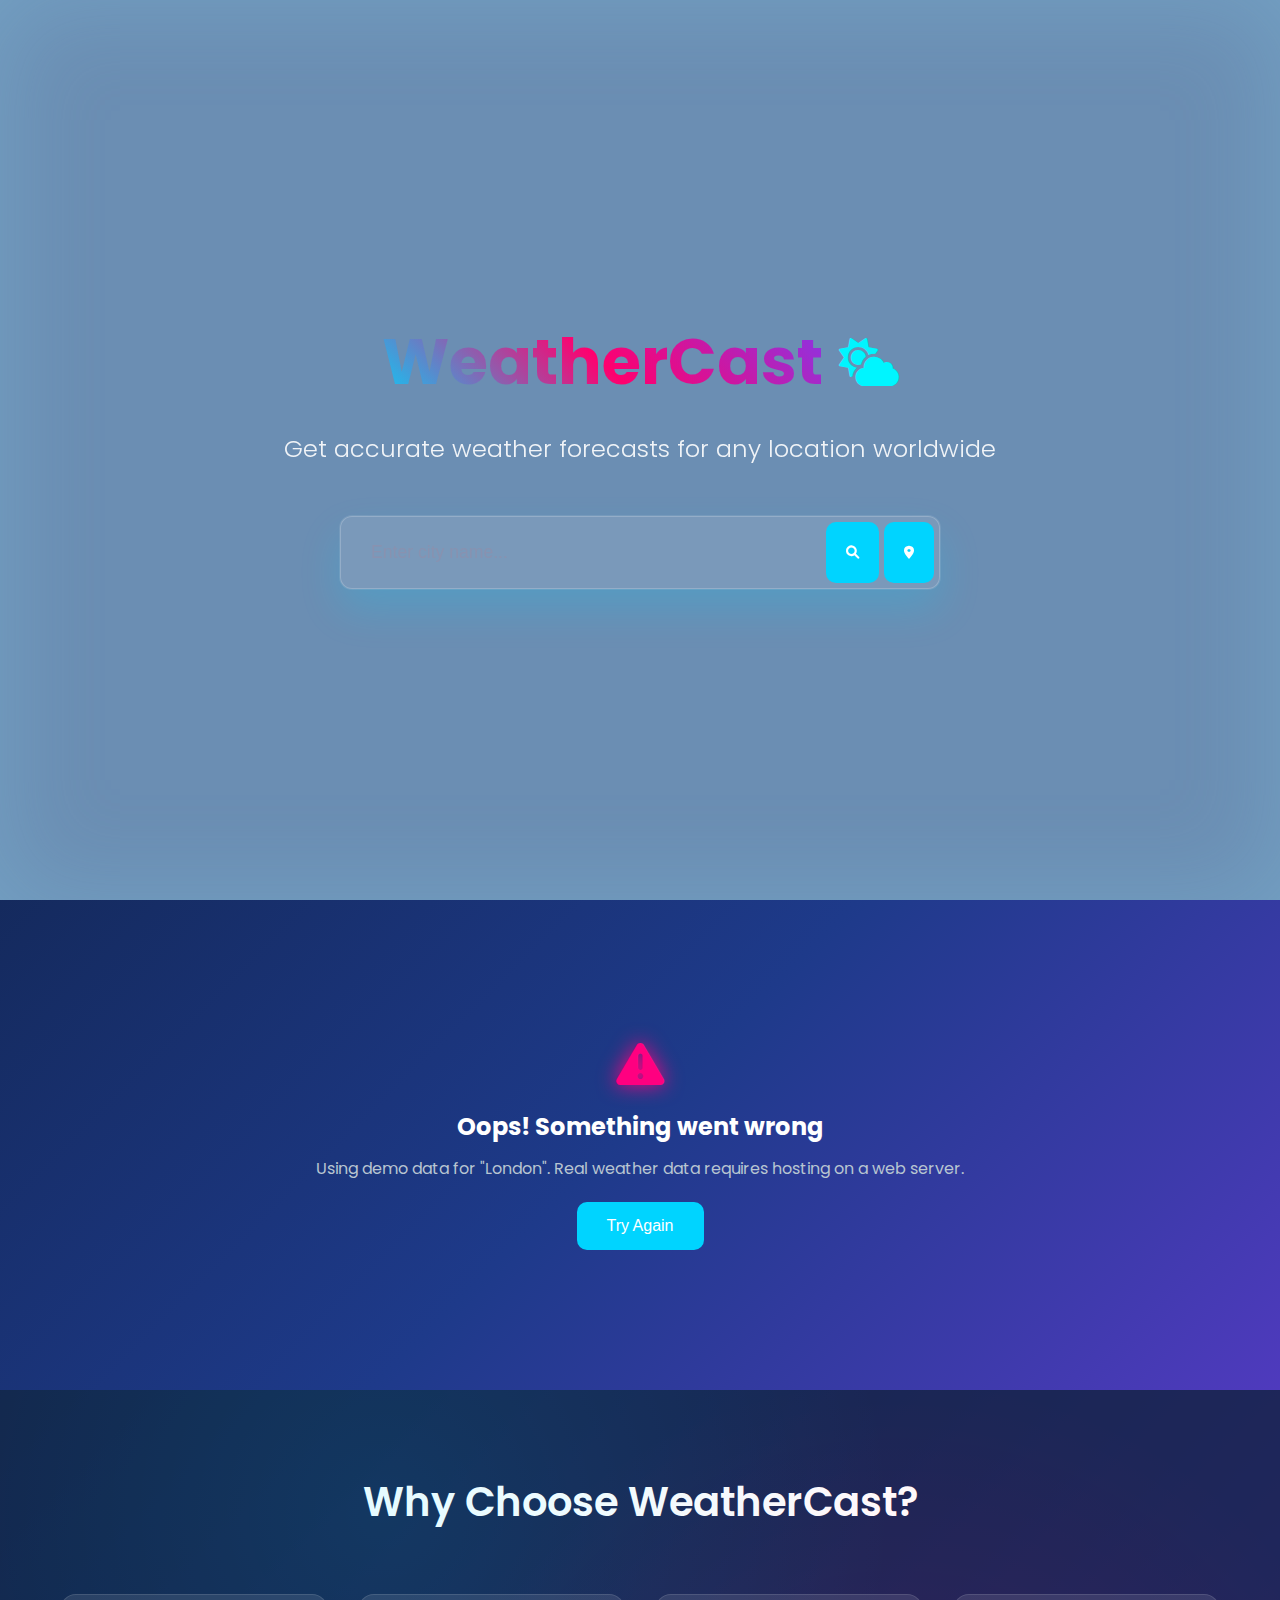
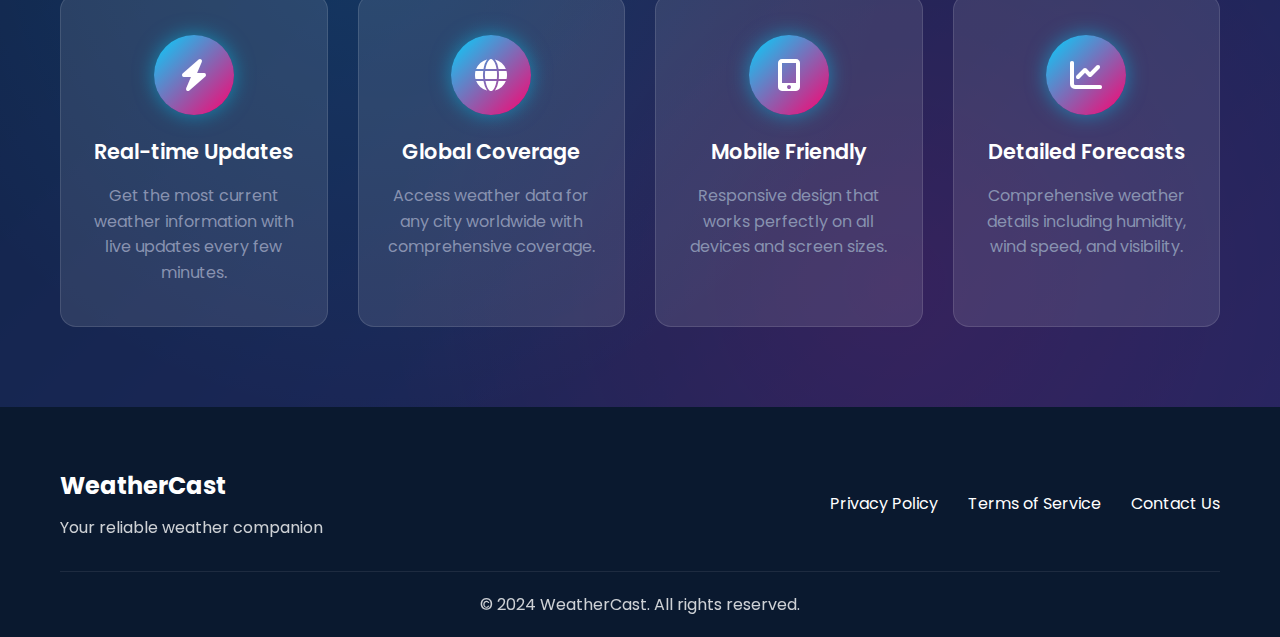
<file: index.html>
<!DOCTYPE html>
<html lang="en">
<head>
  <meta charset="UTF-8">
  <meta name="viewport" content="width=device-width, initial-scale=1.0">
  <title>WeatherCast - Your Weather Companion</title>
  <link href="https://fonts.googleapis.com/css2?family=Poppins:wght@300;400;500;600;700&display=swap" rel="stylesheet">
  <link rel="stylesheet" href="https://cdnjs.cloudflare.com/ajax/libs/font-awesome/6.0.0/css/all.min.css">
  <link rel="stylesheet" href="CSS/style.css">
</head>

<body>
  <!-- Hero Section -->
  <section class="hero">
    <div class="hero-background">
      <div class="weather-animation">
        <div class="cloud cloud1"></div>
        <div class="cloud cloud2"></div>
        <div class="cloud cloud3"></div>
        <div class="sun"></div>
      </div>
      <!-- 3D Floating Particles -->
      <div class="particles-container">
        <div class="particle particle-1"></div>
        <div class="particle particle-2"></div>
        <div class="particle particle-3"></div>
        <div class="particle particle-4"></div>
        <div class="particle particle-5"></div>
        <div class="particle particle-6"></div>
        <div class="particle particle-7"></div>
        <div class="particle particle-8"></div>
      </div>
    </div>
    
    <div class="hero-content">
      <div class="container">
        <h1 class="hero-title">
          <span class="gradient-text">WeatherCast</span>
          <i class="fas fa-cloud-sun"></i>
        </h1>
        <p class="hero-subtitle">Get accurate weather forecasts for any location worldwide</p>
        
        <!-- Search Bar -->
        <div class="search-container">
          <div class="search-box">
            <input type="text" id="cityInput" placeholder="Enter city name..." autocomplete="off">
            <button id="searchBtn" class="search-btn">
              <i class="fas fa-search"></i>
            </button>
            <button id="locationBtn" class="location-btn" title="Use current location">
              <i class="fas fa-map-marker-alt"></i>
            </button>
          </div>
        </div>
      </div>
    </div>
  </section>

  <!-- Weather Display Section -->
  <section class="weather-section">
    <div class="container">
      <div class="weather-card" id="weatherCard" style="display: none;">
        <div class="weather-header">
          <div class="location-info">
            <h2 id="cityName">Loading...</h2>
            <p id="countryName">Loading...</p>
          </div>
          <div class="weather-icon" id="weatherIcon">
            <i class="fas fa-sun"></i>
          </div>
        </div>
        
        <div class="weather-main">
          <div class="temperature">
            <span id="temperature">--</span>
            <span class="unit">°C</span>
          </div>
          <div class="weather-description" id="weatherDescription">Loading...</div>
        </div>
        
        <div class="weather-details">
          <div class="detail-item">
            <i class="fas fa-eye"></i>
            <span>Visibility</span>
            <span id="visibility">-- km</span>
          </div>
          <div class="detail-item">
            <i class="fas fa-tint"></i>
            <span>Humidity</span>
            <span id="humidity">--%</span>
          </div>
          <div class="detail-item">
            <i class="fas fa-wind"></i>
            <span>Wind Speed</span>
            <span id="windSpeed">-- m/s</span>
          </div>
          <div class="detail-item">
            <i class="fas fa-thermometer-half"></i>
            <span>Feels Like</span>
            <span id="feelsLike">--°C</span>
          </div>
        </div>
      </div>
      
      <!-- 3-Day Forecast Section -->
      <div class="forecast-container" id="forecastContainer" style="display: none;">
        <h2 class="forecast-title">3-Day Forecast</h2>
        <div class="forecast-grid" id="forecastGrid">
          <!-- Forecast cards will be inserted here by JavaScript -->
        </div>
      </div>
      
      <!-- Loading State -->
      <div class="loading-state" id="loadingState">
        <div class="loading-spinner"></div>
        <p>Fetching weather data...</p>
      </div>
      
      <!-- Error State -->
      <div class="error-state" id="errorState" style="display: none;">
        <i class="fas fa-exclamation-triangle"></i>
        <h3>Oops! Something went wrong</h3>
        <p id="errorMessage">Unable to fetch weather data. Please try again.</p>
        <button class="retry-btn" onclick="retryWeather()">Try Again</button>
      </div>
    </div>
  </section>

  <!-- Features Section -->
  <section class="features-section">
    <div class="container">
      <h2 class="section-title">Why Choose WeatherCast?</h2>
      <div class="features-grid">
        <div class="feature-card">
          <div class="feature-icon">
            <i class="fas fa-bolt"></i>
          </div>
          <h3>Real-time Updates</h3>
          <p>Get the most current weather information with live updates every few minutes.</p>
        </div>
        
        <div class="feature-card">
          <div class="feature-icon">
            <i class="fas fa-globe"></i>
          </div>
          <h3>Global Coverage</h3>
          <p>Access weather data for any city worldwide with comprehensive coverage.</p>
        </div>
        
        <div class="feature-card">
          <div class="feature-icon">
            <i class="fas fa-mobile-alt"></i>
          </div>
          <h3>Mobile Friendly</h3>
          <p>Responsive design that works perfectly on all devices and screen sizes.</p>
        </div>
        
        <div class="feature-card">
          <div class="feature-icon">
            <i class="fas fa-chart-line"></i>
          </div>
          <h3>Detailed Forecasts</h3>
          <p>Comprehensive weather details including humidity, wind speed, and visibility.</p>
        </div>
      </div>
    </div>
  </section>

  <!-- Footer -->
  <footer class="footer">
    <div class="container">
      <div class="footer-content">
        <div class="footer-brand">
          <h3>WeatherCast</h3>
          <p>Your reliable weather companion</p>
        </div>
        <div class="footer-links">
          <a href="#privacy">Privacy Policy</a>
          <a href="#terms">Terms of Service</a>
          <a href="#contact">Contact Us</a>
        </div>
      </div>
      <div class="footer-bottom">
        <p>&copy; 2024 WeatherCast. All rights reserved.</p>
      </div>
    </div>
  </footer>

  <script src="JS/script.js"></script>
</body>
</html>
</file>
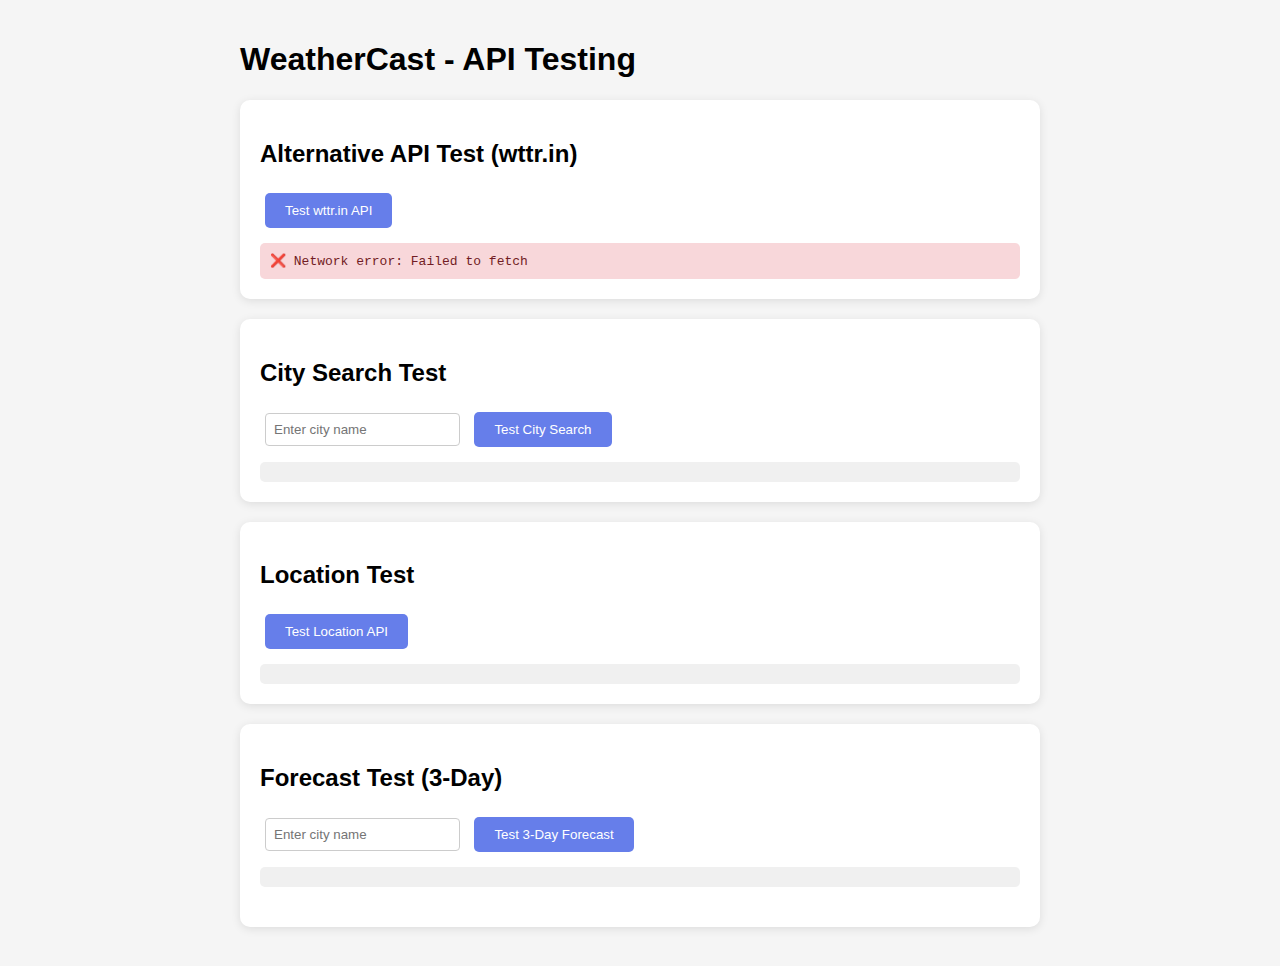
<file: api-test.html>
<!DOCTYPE html>
<html lang="en">
<head>
    <meta charset="UTF-8">
    <meta name="viewport" content="width=device-width, initial-scale=1.0">
    <title>API Test - WeatherCast</title>
    <style>
        body {
            font-family: Arial, sans-serif;
            max-width: 800px;
            margin: 0 auto;
            padding: 20px;
            background: #f5f5f5;
        }
        .test-section {
            background: white;
            padding: 20px;
            margin: 20px 0;
            border-radius: 10px;
            box-shadow: 0 2px 10px rgba(0,0,0,0.1);
        }
        .test-button {
            background: #667eea;
            color: white;
            border: none;
            padding: 10px 20px;
            border-radius: 5px;
            cursor: pointer;
            margin: 5px;
        }
        .test-button:hover {
            background: #5a6fd8;
        }
        .test-result {
            margin-top: 10px;
            padding: 10px;
            background: #f0f0f0;
            border-radius: 5px;
            font-family: monospace;
            white-space: pre-wrap;
        }
        .success { background: #d4edda; color: #155724; }
        .error { background: #f8d7da; color: #721c24; }
        .info { background: #d1ecf1; color: #0c5460; }
    </style>
</head>
<body>
    <h1>WeatherCast - API Testing</h1>
    
    <div class="test-section">
        <h2>Alternative API Test (wttr.in)</h2>
        <button class="test-button" onclick="testAlternativeAPI()">Test wttr.in API</button>
        <div id="altResult" class="test-result"></div>
    </div>
    
    <div class="test-section">
        <h2>City Search Test</h2>
        <input type="text" id="cityInput" placeholder="Enter city name" style="padding: 8px; margin: 5px; border: 1px solid #ccc; border-radius: 4px;">
        <button class="test-button" onclick="testCitySearch()">Test City Search</button>
        <div id="cityResult" class="test-result"></div>
    </div>
    
    <div class="test-section">
        <h2>Location Test</h2>
        <button class="test-button" onclick="testLocationAPI()">Test Location API</button>
        <div id="locationResult" class="test-result"></div>
    </div>
    
    <div class="test-section">
        <h2>Forecast Test (3-Day)</h2>
        <input type="text" id="forecastCityInput" placeholder="Enter city name" style="padding: 8px; margin: 5px; border: 1px solid #ccc; border-radius: 4px;">
        <button class="test-button" onclick="testForecast()">Test 3-Day Forecast</button>
        <div id="forecastResult" class="test-result"></div>
        <div id="forecastCards" style="margin-top: 20px;"></div>
    </div>

    <script>
        async function testAlternativeAPI() {
            const result = document.getElementById('altResult');
            result.textContent = 'Testing wttr.in API...';
            result.className = 'test-result info';
            
            try {
                const response = await fetch('https://wttr.in/London?format=j1');
                if (response.ok) {
                    const data = await response.json();
                    result.textContent = `✅ wttr.in API working!\n\nCity: ${data.nearest_area[0].areaName[0].value}\nCountry: ${data.nearest_area[0].country[0].value}\nTemperature: ${data.current_condition[0].temp_C}°C\nWeather: ${data.current_condition[0].weatherDesc[0].value}\nHumidity: ${data.current_condition[0].humidity}%`;
                    result.className = 'test-result success';
                } else {
                    result.textContent = `❌ API error: ${response.status}`;
                    result.className = 'test-result error';
                }
            } catch (error) {
                result.textContent = `❌ Network error: ${error.message}`;
                result.className = 'test-result error';
            }
        }
        
        async function testCitySearch() {
            const city = document.getElementById('cityInput').value || 'London';
            const result = document.getElementById('cityResult');
            result.textContent = `Testing city search for: ${city}...`;
            result.className = 'test-result info';
            
            try {
                const response = await fetch(`https://wttr.in/${encodeURIComponent(city)}?format=j1`);
                if (response.ok) {
                    const data = await response.json();
                    result.textContent = `✅ City search working!\n\nCity: ${data.nearest_area[0].areaName[0].value}\nCountry: ${data.nearest_area[0].country[0].value}\nTemperature: ${data.current_condition[0].temp_C}°C\nWeather: ${data.current_condition[0].weatherDesc[0].value}\nFeels like: ${data.current_condition[0].FeelsLikeC}°C\nWind: ${data.current_condition[0].windspeedKmph} km/h\nVisibility: ${data.current_condition[0].visibility} km`;
                    result.className = 'test-result success';
                } else {
                    result.textContent = `❌ City not found: ${response.status}`;
                    result.className = 'test-result error';
                }
            } catch (error) {
                result.textContent = `❌ Network error: ${error.message}`;
                result.className = 'test-result error';
            }
        }
        
        function testLocationAPI() {
            const result = document.getElementById('locationResult');
            result.textContent = 'Testing geolocation and location API...';
            result.className = 'test-result info';
            
            if (!navigator.geolocation) {
                result.textContent = '❌ Geolocation not supported';
                result.className = 'test-result error';
                return;
            }
            
            navigator.geolocation.getCurrentPosition(
                async (position) => {
                    const { latitude, longitude } = position.coords;
                    result.textContent = `Location found: ${latitude}, ${longitude}\nTesting weather API...`;
                    
                    try {
                        const response = await fetch(`https://wttr.in/${latitude},${longitude}?format=j1`);
                        if (response.ok) {
                            const data = await response.json();
                            result.textContent = `✅ Location API working!\n\nCoordinates: ${latitude}, ${longitude}\nCity: ${data.nearest_area[0].areaName[0].value}\nCountry: ${data.nearest_area[0].country[0].value}\nTemperature: ${data.current_condition[0].temp_C}°C\nWeather: ${data.current_condition[0].weatherDesc[0].value}`;
                            result.className = 'test-result success';
                        } else {
                            result.textContent = `❌ Location API error: ${response.status}`;
                            result.className = 'test-result error';
                        }
                    } catch (error) {
                        result.textContent = `❌ Location API error: ${error.message}`;
                        result.className = 'test-result error';
                    }
                },
                (error) => {
                    result.textContent = `❌ Geolocation error: ${error.message}`;
                    result.className = 'test-result error';
                }
            );
        }
        
        async function testForecast() {
            const city = document.getElementById('forecastCityInput').value || 'London';
            const result = document.getElementById('forecastResult');
            const forecastCards = document.getElementById('forecastCards');
            result.textContent = `Testing 3-day forecast for: ${city}...`;
            result.className = 'test-result info';
            forecastCards.innerHTML = '';
            
            try {
                const response = await fetch(`https://wttr.in/${encodeURIComponent(city)}?format=j1`);
                if (response.ok) {
                    const data = await response.json();
                    const forecastData = data.weather || [];
                    
                    if (forecastData.length > 0) {
                        // Get first 3 days
                        const forecastDays = forecastData.slice(0, 3);
                        
                        result.textContent = `✅ Forecast data retrieved!\n\nFound ${forecastData.length} days of forecast data\nDisplaying first 3 days:\n`;
                        result.className = 'test-result success';
                        
                        // Display forecast cards
                        forecastDays.forEach((day, index) => {
                            const date = new Date(day.date);
                            const dayNames = ['Sunday', 'Monday', 'Tuesday', 'Wednesday', 'Thursday', 'Friday', 'Saturday'];
                            const isToday = index === 0;
                            const dayName = isToday ? 'Today' : dayNames[date.getDay()];
                            const monthNames = ['Jan', 'Feb', 'Mar', 'Apr', 'May', 'Jun', 'Jul', 'Aug', 'Sep', 'Oct', 'Nov', 'Dec'];
                            const dateStr = `${monthNames[date.getMonth()]} ${date.getDate()}`;
                            
                            const maxTemp = parseFloat(day.maxtempC);
                            const minTemp = parseFloat(day.mintempC);
                            const hourlyData = day.hourly || [];
                            const noonData = hourlyData[Math.floor(hourlyData.length / 2)] || hourlyData[0] || day;
                            const weatherDesc = noonData.weatherDesc ? noonData.weatherDesc[0].value : 'Clear';
                            const humidity = day.avgHumidity || (day.hourly && day.hourly[0] ? day.hourly[0].humidity : '--');
                            const windSpeed = day.maxWindSpeedKmph || (day.hourly && day.hourly[0] ? day.hourly[0].windspeedKmph : '--');
                            
                            const card = document.createElement('div');
                            card.style.cssText = 'background: white; padding: 15px; margin: 10px 0; border-radius: 8px; border: 1px solid #ddd;';
                            card.innerHTML = `
                                <h3>${dayName} - ${dateStr}</h3>
                                <p><strong>Weather:</strong> ${weatherDesc}</p>
                                <p><strong>Temp:</strong> ${Math.round(maxTemp)}° / ${Math.round(minTemp)}°</p>
                                <p><strong>Humidity:</strong> ${humidity}%</p>
                                <p><strong>Wind Speed:</strong> ${windSpeed} km/h</p>
                                <p><strong>Hourly Data Points:</strong> ${hourlyData.length}</p>
                            `;
                            forecastCards.appendChild(card);
                            
                            result.textContent += `\nDay ${index + 1}: ${dayName} (${dateStr}) - Max: ${Math.round(maxTemp)}°C, Min: ${Math.round(minTemp)}°C`;
                        });
                    } else {
                        result.textContent = '❌ No forecast data available';
                        result.className = 'test-result error';
                    }
                } else {
                    result.textContent = `❌ API error: ${response.status}`;
                    result.className = 'test-result error';
                }
            } catch (error) {
                result.textContent = `❌ Error: ${error.message}`;
                result.className = 'test-result error';
            }
        }
        
        // Auto-test on load
        window.onload = () => {
            testAlternativeAPI();
        };
    </script>
</body>
</html>
</file>
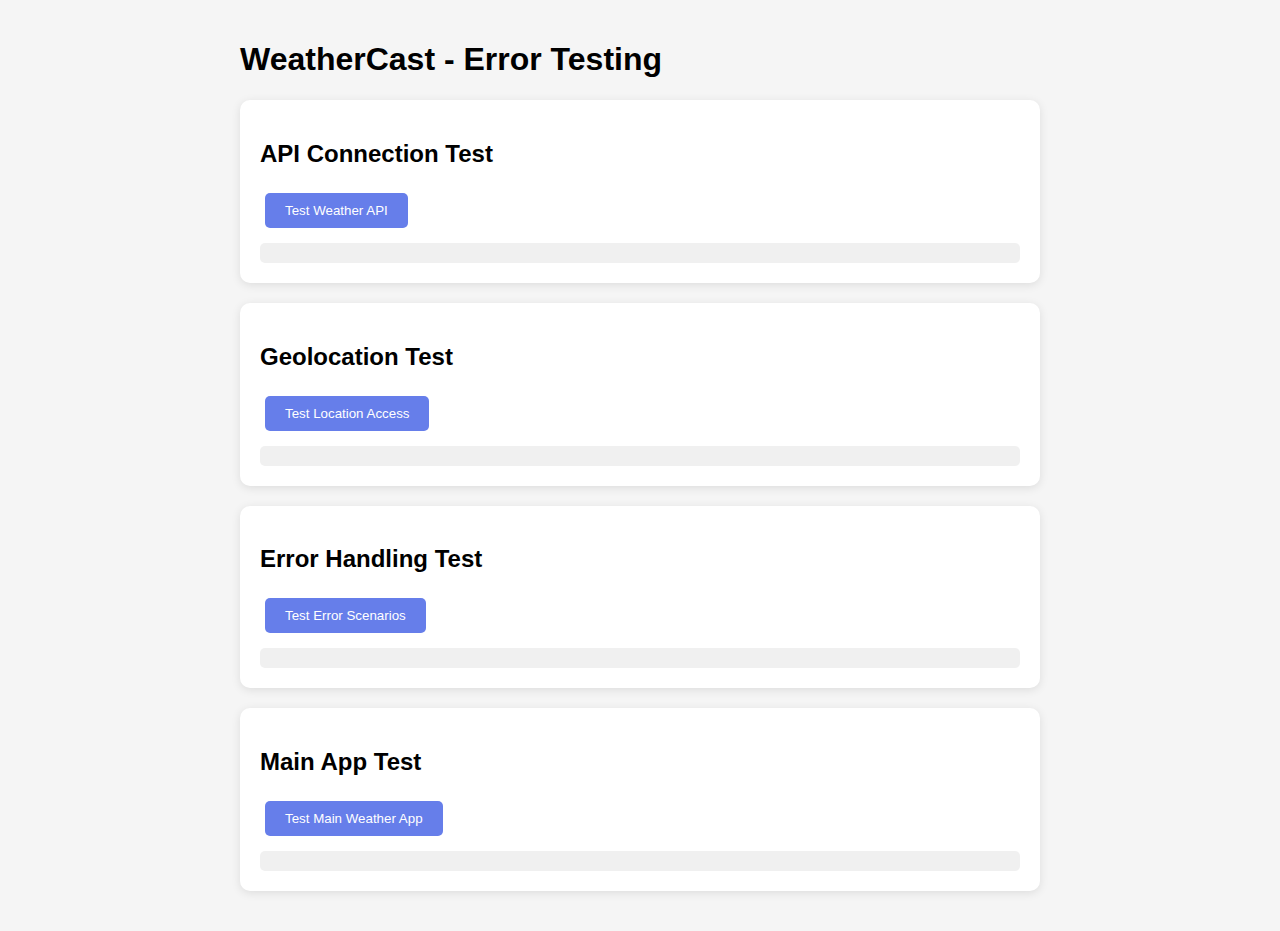
<file: test.html>
<!DOCTYPE html>
<html lang="en">
<head>
    <meta charset="UTF-8">
    <meta name="viewport" content="width=device-width, initial-scale=1.0">
    <title>WeatherCast - Test Page</title>
    <style>
        body {
            font-family: Arial, sans-serif;
            max-width: 800px;
            margin: 0 auto;
            padding: 20px;
            background: #f5f5f5;
        }
        .test-section {
            background: white;
            padding: 20px;
            margin: 20px 0;
            border-radius: 10px;
            box-shadow: 0 2px 10px rgba(0,0,0,0.1);
        }
        .test-button {
            background: #667eea;
            color: white;
            border: none;
            padding: 10px 20px;
            border-radius: 5px;
            cursor: pointer;
            margin: 5px;
        }
        .test-button:hover {
            background: #5a6fd8;
        }
        .test-result {
            margin-top: 10px;
            padding: 10px;
            background: #f0f0f0;
            border-radius: 5px;
            font-family: monospace;
        }
        .success { background: #d4edda; color: #155724; }
        .error { background: #f8d7da; color: #721c24; }
    </style>
</head>
<body>
    <h1>WeatherCast - Error Testing</h1>
    
    <div class="test-section">
        <h2>API Connection Test</h2>
        <button class="test-button" onclick="testAPI()">Test Weather API</button>
        <div id="apiResult" class="test-result"></div>
    </div>
    
    <div class="test-section">
        <h2>Geolocation Test</h2>
        <button class="test-button" onclick="testGeolocation()">Test Location Access</button>
        <div id="geoResult" class="test-result"></div>
    </div>
    
    <div class="test-section">
        <h2>Error Handling Test</h2>
        <button class="test-button" onclick="testErrorHandling()">Test Error Scenarios</button>
        <div id="errorResult" class="test-result"></div>
    </div>
    
    <div class="test-section">
        <h2>Main App Test</h2>
        <button class="test-button" onclick="testMainApp()">Test Main Weather App</button>
        <div id="appResult" class="test-result"></div>
    </div>

    <script>
        async function testAPI() {
            const result = document.getElementById('apiResult');
            result.textContent = 'Testing API connection...';
            
            try {
                const response = await fetch('https://api.openweathermap.org/data/2.5/weather?q=London&appid=b6907d289e10d714a6e88b30761fae22&units=metric');
                const data = await response.json();
                
                if (data.cod === 200) {
                    result.textContent = '✅ API connection successful!';
                    result.className = 'test-result success';
                } else {
                    result.textContent = `❌ API error: ${data.message}`;
                    result.className = 'test-result error';
                }
            } catch (error) {
                result.textContent = `❌ Network error: ${error.message}`;
                result.className = 'test-result error';
            }
        }
        
        function testGeolocation() {
            const result = document.getElementById('geoResult');
            result.textContent = 'Testing geolocation...';
            
            if (!navigator.geolocation) {
                result.textContent = '❌ Geolocation not supported';
                result.className = 'test-result error';
                return;
            }
            
            navigator.geolocation.getCurrentPosition(
                (position) => {
                    result.textContent = `✅ Geolocation working! Lat: ${position.coords.latitude}, Lon: ${position.coords.longitude}`;
                    result.className = 'test-result success';
                },
                (error) => {
                    result.textContent = `❌ Geolocation error: ${error.message}`;
                    result.className = 'test-result error';
                }
            );
        }
        
        function testErrorHandling() {
            const result = document.getElementById('errorResult');
            result.textContent = 'Testing error handling...';
            
            try {
                // Test invalid city
                fetch('https://api.openweathermap.org/data/2.5/weather?q=InvalidCityName123&appid=b6907d289e10d714a6e88b30761fae22&units=metric')
                    .then(response => response.json())
                    .then(data => {
                        if (data.cod === 404) {
                            result.textContent = '✅ Error handling working! (404 handled correctly)';
                            result.className = 'test-result success';
                        } else {
                            result.textContent = `❌ Unexpected response: ${JSON.stringify(data)}`;
                            result.className = 'test-result error';
                        }
                    })
                    .catch(error => {
                        result.textContent = `❌ Network error: ${error.message}`;
                        result.className = 'test-result error';
                    });
            } catch (error) {
                result.textContent = `❌ Test error: ${error.message}`;
                result.className = 'test-result error';
            }
        }
        
        function testMainApp() {
            const result = document.getElementById('appResult');
            result.textContent = 'Testing main app...';
            
            try {
                // Check if main app files exist
                const script = document.createElement('script');
                script.src = 'JS/script.js';
                script.onload = () => {
                    if (window.weatherApp) {
                        result.textContent = '✅ Main app loaded successfully!';
                        result.className = 'test-result success';
                    } else {
                        result.textContent = '❌ App loaded but weatherApp not found';
                        result.className = 'test-result error';
                    }
                };
                script.onerror = () => {
                    result.textContent = '❌ Failed to load script.js';
                    result.className = 'test-result error';
                };
                document.head.appendChild(script);
            } catch (error) {
                result.textContent = `❌ Test error: ${error.message}`;
                result.className = 'test-result error';
            }
        }
    </script>
</body>
</html>
</file>
<file: CSS/style.css>
/* WeatherCast - 3D Modern Weather App CSS */
:root {
  --primary-color: #00d4ff;
  --secondary-color: #ff006e;
  --accent-color: #8338ec;
  --neon-blue: #00f5ff;
  --neon-pink: #ff0080;
  --neon-purple: #8a2be2;
  --text-primary: #ffffff;
  --text-secondary: #b8c5d1;
  --text-light: #8892b0;
  --bg-primary: rgba(10, 25, 47, 0.95);
  --bg-secondary: rgba(17, 34, 64, 0.8);
  --bg-glass: rgba(255, 255, 255, 0.1);
  --bg-gradient: linear-gradient(135deg, #0a192f 0%, #1e3a8a 50%, #7c3aed 100%);
  --card-shadow: 0 20px 40px rgba(0, 212, 255, 0.2), 0 0 0 1px rgba(255, 255, 255, 0.1);
  --border-radius: 25px;
  --transition: all 0.4s cubic-bezier(0.25, 0.46, 0.45, 0.94);
  --glow-blue: 0 0 20px rgba(0, 212, 255, 0.5);
  --glow-pink: 0 0 20px rgba(255, 0, 110, 0.5);
  --glow-purple: 0 0 20px rgba(131, 56, 236, 0.5);
}

* {
  margin: 0;
  padding: 0;
  box-sizing: border-box;
}

body {
  font-family: 'Poppins', sans-serif;
  line-height: 1.6;
  color: var(--text-primary);
  background: var(--bg-gradient);
  overflow-x: hidden;
  perspective: 1000px;
  min-height: 100vh;
}

/* Add 3D floating particles background */
body::before {
  content: '';
  position: fixed;
  top: 0;
  left: 0;
  width: 100%;
  height: 100%;
  background: 
    radial-gradient(circle at 20% 80%, rgba(0, 212, 255, 0.1) 0%, transparent 50%),
    radial-gradient(circle at 80% 20%, rgba(255, 0, 110, 0.1) 0%, transparent 50%),
    radial-gradient(circle at 40% 40%, rgba(131, 56, 236, 0.1) 0%, transparent 50%);
  z-index: -1;
  animation: particleFloat 20s ease-in-out infinite;
}

@keyframes particleFloat {
  0%, 100% { transform: translateY(0px) rotate(0deg); }
  50% { transform: translateY(-20px) rotate(180deg); }
}

.container {
  max-width: 1200px;
  margin: 0 auto;
  padding: 0 20px;
}

/* Hero Section */
.hero {
  position: relative;
  min-height: 100vh;
  display: flex;
  align-items: center;
  justify-content: center;
  background: var(--bg-gradient);
  overflow: hidden;
  transition: all 0.5s ease;
  transform-style: preserve-3d;
}

/* Weather-based background animations with 3D effects */
.hero.sunny {
  background: linear-gradient(135deg, #ff6b35 0%, #f7931e 50%, #ffd700 100%);
  box-shadow: inset 0 0 100px rgba(255, 215, 0, 0.3);
}

.hero.cloudy {
  background: linear-gradient(135deg, #4a90e2 0%, #7bb3f0 50%, #a8c8ec 100%);
  box-shadow: inset 0 0 100px rgba(135, 206, 235, 0.3);
}

.hero.rainy {
  background: linear-gradient(135deg, #2c3e50 0%, #34495e 50%, #5d6d7e 100%);
  box-shadow: inset 0 0 100px rgba(70, 130, 180, 0.3);
}

.hero.stormy {
  background: linear-gradient(135deg, #1a1a2e 0%, #16213e 50%, #0f3460 100%);
  box-shadow: inset 0 0 100px rgba(138, 43, 226, 0.3);
}

.hero.snowy {
  background: linear-gradient(135deg, #e8f4fd 0%, #d1ecf1 50%, #bee5eb 100%);
  box-shadow: inset 0 0 100px rgba(255, 255, 255, 0.3);
}

.hero-background {
  position: absolute;
  top: 0;
  left: 0;
  width: 100%;
  height: 100%;
  z-index: 1;
}

.weather-animation {
  position: relative;
  width: 100%;
  height: 100%;
}

.cloud {
  position: absolute;
  background: rgba(255, 255, 255, 0.9);
  border-radius: 50px;
  animation: float3D 6s ease-in-out infinite;
  box-shadow: 0 10px 30px rgba(255, 255, 255, 0.3);
  backdrop-filter: blur(10px);
  transform-style: preserve-3d;
}

.cloud:before {
  content: '';
  position: absolute;
  background: rgba(255, 255, 255, 0.8);
  border-radius: 50px;
}

.cloud:after {
  content: '';
  position: absolute;
  background: rgba(255, 255, 255, 0.8);
  border-radius: 50px;
}

.cloud1 {
  width: 80px;
  height: 30px;
  top: 20%;
  left: 10%;
  animation-delay: 0s;
}

.cloud1:before {
  width: 50px;
  height: 50px;
  top: -25px;
  left: 10px;
}

.cloud1:after {
  width: 60px;
  height: 40px;
  top: -15px;
  right: 10px;
}

.cloud2 {
  width: 100px;
  height: 40px;
  top: 30%;
  right: 15%;
  animation-delay: 2s;
}

.cloud2:before {
  width: 60px;
  height: 60px;
  top: -30px;
  left: 15px;
}

.cloud2:after {
  width: 70px;
  height: 50px;
  top: -20px;
  right: 15px;
}

.cloud3 {
  width: 60px;
  height: 25px;
  top: 15%;
  right: 30%;
  animation-delay: 4s;
}

.cloud3:before {
  width: 40px;
  height: 40px;
  top: -20px;
  left: 10px;
}

.cloud3:after {
  width: 50px;
  height: 35px;
  top: -15px;
  right: 10px;
}

.sun {
  position: absolute;
  width: 80px;
  height: 80px;
  background: radial-gradient(circle, #ffd700, #ffed4e);
  border-radius: 50%;
  top: 15%;
  right: 20%;
  animation: rotate3D 20s linear infinite;
  box-shadow: 
    0 0 50px rgba(255, 215, 0, 0.8),
    0 0 100px rgba(255, 165, 0, 0.4),
    inset 0 0 20px rgba(255, 255, 255, 0.3);
  transform-style: preserve-3d;
}

@keyframes float3D {
  0%, 100% { 
    transform: translateY(0px) rotateX(0deg) rotateY(0deg); 
  }
  25% { 
    transform: translateY(-15px) rotateX(5deg) rotateY(10deg); 
  }
  50% { 
    transform: translateY(-25px) rotateX(0deg) rotateY(20deg); 
  }
  75% { 
    transform: translateY(-15px) rotateX(-5deg) rotateY(10deg); 
  }
}

/* 3D Floating Particles */
.particles-container {
  position: absolute;
  top: 0;
  left: 0;
  width: 100%;
  height: 100%;
  z-index: 1;
  pointer-events: none;
}

.particle {
  position: absolute;
  width: 4px;
  height: 4px;
  background: var(--neon-blue);
  border-radius: 50%;
  box-shadow: 0 0 10px var(--neon-blue);
  animation: particleFloat3D 8s ease-in-out infinite;
}

.particle-1 {
  top: 20%;
  left: 10%;
  animation-delay: 0s;
  background: var(--neon-blue);
  box-shadow: 0 0 10px var(--neon-blue);
}

.particle-2 {
  top: 30%;
  right: 15%;
  animation-delay: 1s;
  background: var(--neon-pink);
  box-shadow: 0 0 10px var(--neon-pink);
}

.particle-3 {
  top: 60%;
  left: 20%;
  animation-delay: 2s;
  background: var(--neon-purple);
  box-shadow: 0 0 10px var(--neon-purple);
}

.particle-4 {
  top: 70%;
  right: 25%;
  animation-delay: 3s;
  background: var(--neon-blue);
  box-shadow: 0 0 10px var(--neon-blue);
}

.particle-5 {
  top: 40%;
  left: 50%;
  animation-delay: 4s;
  background: var(--neon-pink);
  box-shadow: 0 0 10px var(--neon-pink);
}

.particle-6 {
  top: 80%;
  left: 70%;
  animation-delay: 5s;
  background: var(--neon-purple);
  box-shadow: 0 0 10px var(--neon-purple);
}

.particle-7 {
  top: 15%;
  left: 80%;
  animation-delay: 6s;
  background: var(--neon-blue);
  box-shadow: 0 0 10px var(--neon-blue);
}

.particle-8 {
  top: 50%;
  left: 5%;
  animation-delay: 7s;
  background: var(--neon-pink);
  box-shadow: 0 0 10px var(--neon-pink);
}

@keyframes particleFloat3D {
  0%, 100% { 
    transform: translateY(0px) translateX(0px) rotateX(0deg) rotateY(0deg) scale(1);
    opacity: 0.7;
  }
  25% { 
    transform: translateY(-30px) translateX(20px) rotateX(90deg) rotateY(90deg) scale(1.2);
    opacity: 1;
  }
  50% { 
    transform: translateY(-60px) translateX(-10px) rotateX(180deg) rotateY(180deg) scale(0.8);
    opacity: 0.8;
  }
  75% { 
    transform: translateY(-30px) translateX(-20px) rotateX(270deg) rotateY(270deg) scale(1.1);
    opacity: 1;
  }
}

@keyframes rotate3D {
  from { transform: rotateX(0deg) rotateY(0deg) rotateZ(0deg); }
  to { transform: rotateX(360deg) rotateY(360deg) rotateZ(360deg); }
}

.hero-content {
  position: relative;
  z-index: 2;
  text-align: center;
  color: white;
}

.hero-title {
  font-size: 4rem;
  font-weight: 700;
  margin-bottom: 1rem;
  display: flex;
  align-items: center;
  justify-content: center;
  gap: 1rem;
}

.gradient-text {
  background: linear-gradient(45deg, #00d4ff, #ff006e, #8338ec);
  -webkit-background-clip: text;
  -webkit-text-fill-color: transparent;
  background-clip: text;
  text-shadow: 0 0 30px rgba(0, 212, 255, 0.5);
  animation: textGlow 3s ease-in-out infinite alternate;
}

@keyframes textGlow {
  0% { filter: drop-shadow(0 0 10px rgba(0, 212, 255, 0.5)); }
  100% { filter: drop-shadow(0 0 20px rgba(255, 0, 110, 0.5)); }
}

.hero-title i {
  font-size: 3rem;
  color: var(--neon-blue);
  animation: pulse3D 2s infinite;
  text-shadow: 0 0 20px var(--neon-blue);
}

@keyframes pulse3D {
  0%, 100% { 
    transform: scale(1) rotateX(0deg) rotateY(0deg); 
    filter: drop-shadow(0 0 10px var(--neon-blue));
  }
  50% { 
    transform: scale(1.2) rotateX(10deg) rotateY(10deg); 
    filter: drop-shadow(0 0 30px var(--neon-pink));
  }
}

.hero-subtitle {
  font-size: 1.5rem;
  font-weight: 300;
  margin-bottom: 3rem;
  opacity: 0.9;
}

/* Search Container */
.search-container {
  max-width: 600px;
  margin: 0 auto;
  position: relative;
}

.search-box {
  display: flex;
  background: var(--bg-glass);
  border-radius: 50px;
  padding: 5px;
  box-shadow: var(--card-shadow);
  backdrop-filter: blur(20px);
  border: 1px solid rgba(255, 255, 255, 0.2);
  transform-style: preserve-3d;
  transition: var(--transition);
}

.search-box:hover {
  transform: translateY(-5px) rotateX(5deg);
  box-shadow: 
    0 25px 50px rgba(0, 212, 255, 0.3),
    0 0 0 1px rgba(255, 255, 255, 0.3);
}

#cityInput {
  flex: 1;
  border: none;
  outline: none;
  padding: 20px 25px;
  font-size: 1.1rem;
  background: transparent;
  color: var(--text-primary);
}

#cityInput::placeholder {
  color: var(--text-light);
}

.search-btn, .location-btn {
  background: linear-gradient(135deg, var(--primary-color), var(--secondary-color));
  border: none;
  color: white;
  padding: 15px 20px;
  border-radius: 50px;
  cursor: pointer;
  transition: var(--transition);
  margin-left: 5px;
  box-shadow: var(--glow-blue);
  transform-style: preserve-3d;
}

.search-btn:hover, .location-btn:hover {
  transform: translateY(-5px) rotateX(10deg) scale(1.05);
  box-shadow: var(--glow-pink);
  background: linear-gradient(135deg, var(--secondary-color), var(--accent-color));
}

/* Search Suggestions */
.suggestions-container {
  position: absolute;
  top: 100%;
  left: 0;
  right: 0;
  background: var(--bg-glass);
  border-radius: 0 0 25px 25px;
  box-shadow: var(--card-shadow);
  backdrop-filter: blur(20px);
  border: 1px solid rgba(255, 255, 255, 0.2);
  z-index: 1000;
  max-height: 200px;
  overflow-y: auto;
  display: none;
  transform-style: preserve-3d;
}

.suggestion-item {
  padding: 12px 20px;
  cursor: pointer;
  transition: var(--transition);
  border-bottom: 1px solid #f0f0f0;
  color: var(--text-primary);
}

.suggestion-item:hover {
  background: rgba(0, 212, 255, 0.2);
  color: var(--neon-blue);
  transform: translateX(10px);
  text-shadow: 0 0 10px var(--neon-blue);
}

.suggestion-item:last-child {
  border-bottom: none;
}

/* Weather Section */
.weather-section {
  padding: 80px 0;
}

.weather-card {
  background: var(--bg-glass);
  border-radius: var(--border-radius);
  box-shadow: var(--card-shadow);
  padding: 40px;
  margin: 40px auto;
  max-width: 600px;
  transition: var(--transition);
  backdrop-filter: blur(20px);
  border: 1px solid rgba(255, 255, 255, 0.2);
  transform-style: preserve-3d;
  position: relative;
  overflow: hidden;
}

.weather-card::before {
  content: '';
  position: absolute;
  top: 0;
  left: 0;
  right: 0;
  bottom: 0;
  background: linear-gradient(45deg, 
    rgba(0, 212, 255, 0.1) 0%, 
    rgba(255, 0, 110, 0.1) 50%, 
    rgba(131, 56, 236, 0.1) 100%);
  opacity: 0;
  transition: var(--transition);
  z-index: -1;
}

.weather-card:hover {
  transform: translateY(-10px) rotateX(5deg) rotateY(5deg);
  box-shadow: 
    0 30px 60px rgba(0, 212, 255, 0.3),
    0 0 0 1px rgba(255, 255, 255, 0.3);
}

.weather-card:hover::before {
  opacity: 1;
}

.weather-header {
  display: flex;
  justify-content: space-between;
  align-items: center;
  margin-bottom: 30px;
}

.location-info h2 {
  font-size: 2rem;
  color: var(--text-primary);
  margin-bottom: 5px;
}

.location-info p {
  color: var(--text-light);
  font-size: 1.1rem;
}

.weather-icon {
  font-size: 4rem;
  color: var(--neon-blue);
  text-shadow: 0 0 20px var(--neon-blue);
  animation: iconFloat 3s ease-in-out infinite;
  transform-style: preserve-3d;
}

@keyframes iconFloat {
  0%, 100% { transform: translateY(0px) rotateX(0deg); }
  50% { transform: translateY(-10px) rotateX(10deg); }
}

.weather-main {
  text-align: center;
  margin-bottom: 40px;
}

.temperature {
  font-size: 4rem;
  font-weight: 700;
  color: var(--neon-blue);
  margin-bottom: 10px;
  text-shadow: 0 0 30px var(--neon-blue);
  animation: temperatureGlow 2s ease-in-out infinite alternate;
}

@keyframes temperatureGlow {
  0% { 
    text-shadow: 0 0 20px var(--neon-blue);
    transform: scale(1);
  }
  100% { 
    text-shadow: 0 0 40px var(--neon-pink);
    transform: scale(1.02);
  }
}

.unit {
  font-size: 2rem;
  color: var(--text-light);
}

.weather-description {
  font-size: 1.3rem;
  color: var(--text-secondary);
  text-transform: capitalize;
}

.weather-details {
  display: grid;
  grid-template-columns: repeat(auto-fit, minmax(120px, 1fr));
  gap: 20px;
}

.detail-item {
  text-align: center;
  padding: 20px;
  background: var(--bg-glass);
  border-radius: 20px;
  transition: var(--transition);
  backdrop-filter: blur(10px);
  border: 1px solid rgba(255, 255, 255, 0.1);
  transform-style: preserve-3d;
  position: relative;
  overflow: hidden;
}

.detail-item::before {
  content: '';
  position: absolute;
  top: 0;
  left: 0;
  right: 0;
  bottom: 0;
  background: linear-gradient(135deg, var(--primary-color), var(--secondary-color));
  opacity: 0;
  transition: var(--transition);
  z-index: -1;
}

.detail-item:hover {
  transform: translateY(-8px) rotateX(10deg) scale(1.05);
  box-shadow: var(--glow-blue);
  color: white;
}

.detail-item:hover::before {
  opacity: 0.8;
}

.detail-item i {
  font-size: 1.5rem;
  margin-bottom: 10px;
  color: var(--neon-blue);
  text-shadow: 0 0 10px var(--neon-blue);
  transition: var(--transition);
}

.detail-item:hover i {
  color: white;
  text-shadow: 0 0 20px white;
  transform: scale(1.2) rotateY(180deg);
}

.detail-item span:first-of-type {
  display: block;
  font-size: 0.9rem;
  margin-bottom: 5px;
  opacity: 0.8;
}

.detail-item span:last-of-type {
  font-weight: 600;
  font-size: 1.1rem;
}

/* Loading State */
.loading-state {
  text-align: center;
  padding: 60px 20px;
}

.loading-spinner {
  width: 50px;
  height: 50px;
  border: 4px solid var(--bg-glass);
  border-top: 4px solid var(--neon-blue);
  border-radius: 50%;
  animation: spin3D 1s linear infinite;
  margin: 0 auto 20px;
  box-shadow: var(--glow-blue);
}

@keyframes spin3D {
  0% { transform: rotateX(0deg) rotateY(0deg) rotateZ(0deg); }
  100% { transform: rotateX(360deg) rotateY(360deg) rotateZ(360deg); }
}

/* Error State */
.error-state {
  text-align: center;
  padding: 60px 20px;
  color: var(--text-secondary);
}

.error-state i {
  font-size: 3rem;
  color: var(--neon-pink);
  margin-bottom: 20px;
  text-shadow: 0 0 20px var(--neon-pink);
  animation: errorPulse 2s ease-in-out infinite;
}

@keyframes errorPulse {
  0%, 100% { transform: scale(1); }
  50% { transform: scale(1.1); }
}

.error-state h3 {
  font-size: 1.5rem;
  margin-bottom: 10px;
  color: var(--text-primary);
}

.retry-btn {
  background: linear-gradient(135deg, var(--primary-color), var(--secondary-color));
  color: white;
  border: none;
  padding: 15px 30px;
  border-radius: 25px;
  font-size: 1rem;
  cursor: pointer;
  transition: var(--transition);
  margin-top: 20px;
  box-shadow: var(--glow-blue);
  transform-style: preserve-3d;
}

.retry-btn:hover {
  transform: translateY(-5px) rotateX(10deg) scale(1.05);
  box-shadow: var(--glow-pink);
  background: linear-gradient(135deg, var(--secondary-color), var(--accent-color));
}

/* Features Section */
.features-section {
  padding: 80px 0;
  background: var(--bg-secondary);
  position: relative;
  overflow: hidden;
}

.features-section::before {
  content: '';
  position: absolute;
  top: 0;
  left: 0;
  right: 0;
  bottom: 0;
  background: 
    radial-gradient(circle at 30% 20%, rgba(0, 212, 255, 0.1) 0%, transparent 50%),
    radial-gradient(circle at 70% 80%, rgba(255, 0, 110, 0.1) 0%, transparent 50%);
  z-index: 0;
}

.section-title {
  text-align: center;
  font-size: 2.5rem;
  color: var(--text-primary);
  margin-bottom: 60px;
  font-weight: 600;
}

.features-grid {
  display: grid;
  grid-template-columns: repeat(auto-fit, minmax(250px, 1fr));
  gap: 30px;
}

.feature-card {
  text-align: center;
  padding: 40px 20px;
  background: var(--bg-glass);
  border-radius: var(--border-radius);
  transition: var(--transition);
  backdrop-filter: blur(20px);
  border: 1px solid rgba(255, 255, 255, 0.1);
  transform-style: preserve-3d;
  position: relative;
  overflow: hidden;
}

.feature-card::before {
  content: '';
  position: absolute;
  top: 0;
  left: 0;
  right: 0;
  bottom: 0;
  background: linear-gradient(135deg, 
    rgba(0, 212, 255, 0.1) 0%, 
    rgba(255, 0, 110, 0.1) 100%);
  opacity: 0;
  transition: var(--transition);
  z-index: -1;
}

.feature-card:hover {
  transform: translateY(-15px) rotateX(10deg) rotateY(5deg);
  box-shadow: var(--card-shadow);
}

.feature-card:hover::before {
  opacity: 1;
}

.feature-icon {
  width: 80px;
  height: 80px;
  background: linear-gradient(135deg, var(--primary-color), var(--secondary-color));
  border-radius: 50%;
  display: flex;
  align-items: center;
  justify-content: center;
  margin: 0 auto 20px;
  box-shadow: var(--glow-blue);
  transform-style: preserve-3d;
  transition: var(--transition);
}

.feature-card:hover .feature-icon {
  transform: none !important;
  box-shadow: none !important;
}

.feature-icon i {
  font-size: 2rem;
  color: white;
}

.feature-card h3 {
  font-size: 1.3rem;
  color: var(--text-primary);
  margin-bottom: 15px;
  font-weight: 600;
}

.feature-card p {
  color: var(--text-light);
  line-height: 1.6;
}

/* Footer */
.footer {
  background: linear-gradient(135deg, #0a192f 0%, #1e3a8a 100%);
  color: white;
  padding: 60px 0 20px;
  position: relative;
  overflow: hidden;
}

.footer::before {
  content: '';
  position: absolute;
  top: 0;
  left: 0;
  right: 0;
  bottom: 0;
  background: 
    radial-gradient(circle at 20% 20%, rgba(0, 212, 255, 0.1) 0%, transparent 50%),
    radial-gradient(circle at 80% 80%, rgba(255, 0, 110, 0.1) 0%, transparent 50%);
  z-index: 0;
}

.footer-content {
  display: flex;
  justify-content: space-between;
  align-items: center;
  margin-bottom: 30px;
}

.footer-brand h3 {
  font-size: 1.5rem;
  margin-bottom: 10px;
}

.footer-brand p {
  opacity: 0.8;
}

.footer-links {
  display: flex;
  gap: 30px;
}

.footer-links a {
  color: white;
  text-decoration: none;
  transition: var(--transition);
}

.footer-links a:hover {
  color: var(--neon-blue);
  text-shadow: 0 0 10px var(--neon-blue);
  transform: translateY(-2px);
}

.footer-bottom {
  text-align: center;
  padding-top: 20px;
  border-top: 1px solid rgba(255, 255, 255, 0.1);
  opacity: 0.8;
}

/* Responsive Design */
@media (max-width: 768px) {
  .hero-title {
    font-size: 2.5rem;
    flex-direction: column;
    gap: 0.5rem;
  }
  
  .hero-title i {
    font-size: 2rem;
  }
  
  .hero-subtitle {
    font-size: 1.2rem;
  }
  
  .search-box {
    flex-direction: column;
    gap: 10px;
  }
  
  .search-btn, .location-btn {
    margin-left: 0;
    border-radius: 25px;
  }
  
  .weather-header {
    flex-direction: column;
    text-align: center;
    gap: 20px;
  }
  
  .weather-details {
    grid-template-columns: repeat(2, 1fr);
  }
  
  .footer-content {
    flex-direction: column;
    gap: 30px;
    text-align: center;
  }
  
  .footer-links {
    justify-content: center;
  }
}

@media (max-width: 480px) {
  .container {
    padding: 0 15px;
  }
  
  .weather-card {
    padding: 30px 20px;
    margin: 20px auto;
  }
  
  .temperature {
    font-size: 3rem;
  }
  
  .weather-details {
    grid-template-columns: 1fr;
  }
  
  .features-grid {
    grid-template-columns: 1fr;
  }
}

/* =========================
   Flat Theme Overrides
   (Disables 3D, gradients, heavy glows)
   ========================= */
body { perspective: none !important; }
body::before { content: none !important; }

.hero { transform: none !important; transition: all 0.2s ease !important; }
.hero, .features-section, .footer { background-image: none !important; }

/* Simplify hero/weather backgrounds */
.hero.sunny { background: #f3b21a !important; }
.hero.cloudy { background: #6b8eb3 !important; }
.hero.rainy { background: #2f3b52 !important; }
.hero.stormy { background: #1b2038 !important; }
.hero.snowy { background: #dfe9f3 !important; }

/* Remove decorative elements */
.cloud, .sun, .particles-container, .particle { display: none !important; }

/* Typography and icon effects */
.gradient-text { text-shadow: none !important; animation: none !important; }
.hero-title i { text-shadow: none !important; animation: none !important; }
.weather-icon { text-shadow: none !important; animation: none !important; }
.temperature { text-shadow: none !important; animation: none !important; }

/* Controls */
.search-box { border-radius: 12px !important; backdrop-filter: none !important; }
.search-box:hover { transform: none !important; box-shadow: var(--card-shadow) !important; }
.search-btn, .location-btn, .retry-btn { 
  background: var(--primary-color) !important; 
  border-radius: 10px !important; 
  box-shadow: none !important; 
}
.search-btn:hover, .location-btn:hover, .retry-btn:hover { background: var(--primary-color) !important; transform: none !important; }

/* Cards */
.weather-card, .feature-card, .detail-item { 
  border-radius: 16px !important; 
  backdrop-filter: none !important; 
  border: 1px solid rgba(255,255,255,0.12) !important; 
}
.weather-card::before, .feature-card::before, .detail-item::before { content: none !important; }
.weather-card:hover, .feature-card:hover, .detail-item:hover { 
  transform: none !important; 
  box-shadow: var(--card-shadow) !important; 
}
.detail-item i { text-shadow: none !important; transform: none !important; }
.detail-item:hover i { color: var(--neon-blue) !important; transform: none !important; }

/* Footer */
.footer { background: #0a192f !important; overflow: visible !important; }
.footer::before { content: none !important; }

/* Loading */
.loading-spinner { box-shadow: none !important; animation: spin 1s linear infinite !important; }
@keyframes spin { from { transform: rotate(0deg); } to { transform: rotate(360deg); } }

/* No-motion overrides */
.feature-card,
.feature-card:hover,
.feature-icon,
.feature-icon:hover {
  opacity: 1 !important;
  transform: none !important;
  transition: none !important;
}

.weather-card,
.weather-card:hover {
  transform: none !important;
  transition: none !important;
}
</file>
